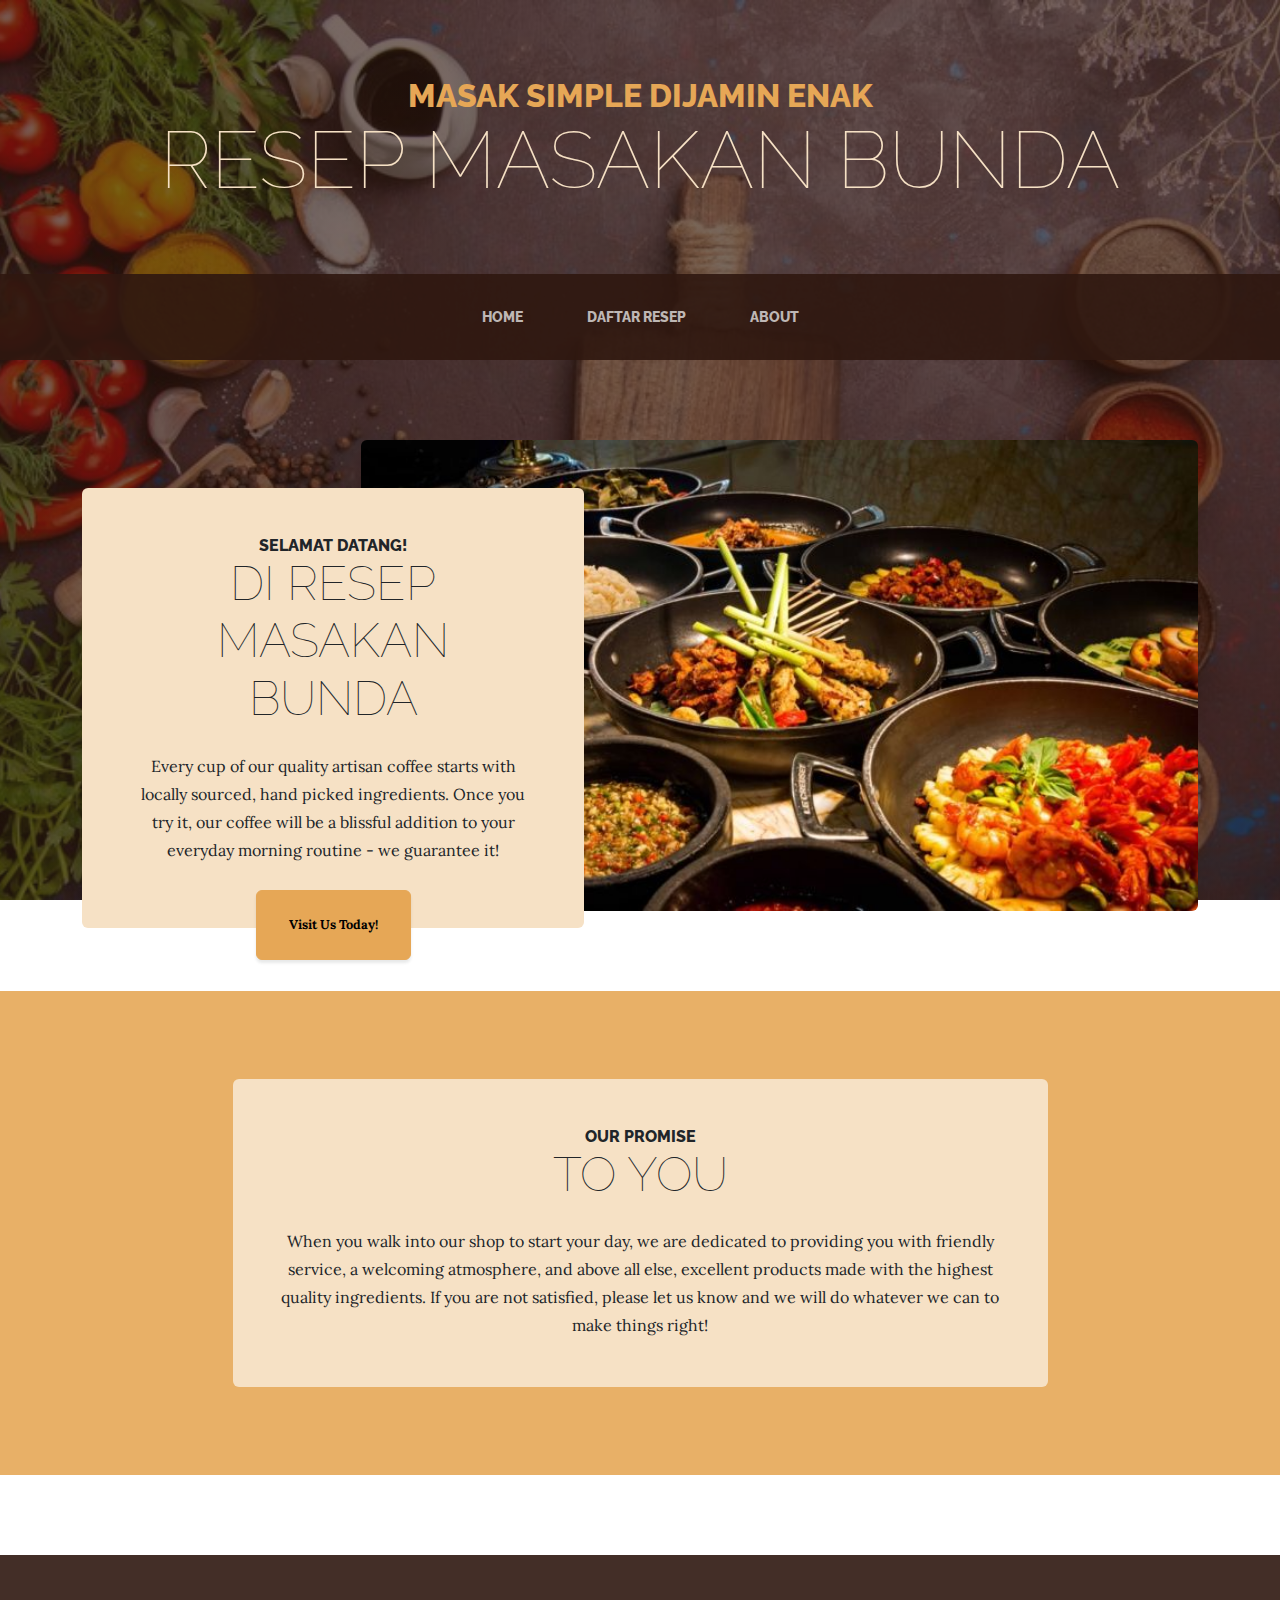
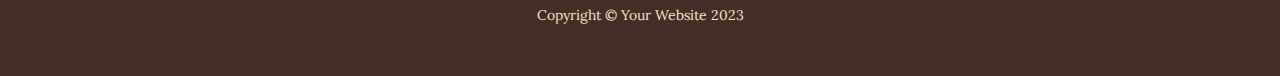
<file: Review Film/index.html>
<!DOCTYPE html>
<html lang="en">
    <head>
        <meta charset="utf-8" />
        <meta name="viewport" content="width=device-width, initial-scale=1, shrink-to-fit=no" />
        <meta name="description" content="" />
        <meta name="author" content="" />
        <title>Resep Masak Bunda</title>
        <link rel="icon" type="image/x-icon" href="assets/favicon.ico" />
        <!-- Google fonts-->
        <link href="https://fonts.googleapis.com/css?family=Raleway:100,100i,200,200i,300,300i,400,400i,500,500i,600,600i,700,700i,800,800i,900,900i" rel="stylesheet" />
        <link href="https://fonts.googleapis.com/css?family=Lora:400,400i,700,700i" rel="stylesheet" />
        <!-- Core theme CSS (includes Bootstrap)-->
        <link href="css/styles.css" rel="stylesheet" />
    </head>
    <body>
        <header>
            <h1 class="site-heading text-center text-faded d-none d-lg-block">
                <span class="site-heading-upper text-primary mb-3"> Masak Simple Dijamin Enak </span>
                <span class="site-heading-lower">RESEP MASAKAN BUNDA</span>
            </h1>
        </header>
        <!-- Navigation-->
        <nav class="navbar navbar-expand-lg navbar-dark py-lg-4" id="mainNav">
            <div class="container">
                <a class="navbar-brand text-uppercase fw-bold d-lg-none" href="index.html">Start Bootstrap</a>
                <button class="navbar-toggler" type="button" data-bs-toggle="collapse" data-bs-target="#navbarSupportedContent" aria-controls="navbarSupportedContent" aria-expanded="false" aria-label="Toggle navigation"><span class="navbar-toggler-icon"></span></button>
                <div class="collapse navbar-collapse" id="navbarSupportedContent">
                    <ul class="navbar-nav mx-auto">
                        <li class="nav-item px-lg-4"><a class="nav-link text-uppercase" href="index.html">Home</a></li>
                        <li class="nav-item px-lg-4"><a class="nav-link text-uppercase" href="Daftar Resep.html">Daftar Resep</a></li>
                        <li class="nav-item px-lg-4"><a class="nav-link text-uppercase" href="about.html">About</a></li>
                        <!-- <li class="nav-item px-lg-4"><a class="nav-link text-uppercase" href="store.html">Store</a></li> -->
                    </ul>
                </div>
            </div>
        </nav>
        <section class="page-section clearfix">
            <div class="container">
                <div class="intro">
                    <img class="intro-img img-fluid mb-3 mb-lg-0 rounded" src="assets/img/bg3.jpg" alt="..." />
                    <div class="intro-text left-0 text-center bg-faded p-5 rounded">
                        <h2 class="section-heading mb-4">
                            <span class="section-heading-upper">SELAMAT DATANG!</span>
                            <span class="section-heading-lower">DI RESEP MASAKAN BUNDA</span>
                        </h2>
                        <p class="mb-3">Every cup of our quality artisan coffee starts with locally sourced, hand picked ingredients. Once you try it, our coffee will be a blissful addition to your everyday morning routine - we guarantee it!</p>
                        <div class="intro-button mx-auto"><a class="btn btn-primary btn-xl" href="#!">Visit Us Today!</a></div>
                    </div>
                </div>
            </div>
        </section>
        <section class="page-section cta">
            <div class="container">
                <div class="row">
                    <div class="col-xl-9 mx-auto">
                        <div class="cta-inner bg-faded text-center rounded">
                            <h2 class="section-heading mb-4">
                                <span class="section-heading-upper">Our Promise</span>
                                <span class="section-heading-lower">To You</span>
                            </h2>
                            <p class="mb-0">When you walk into our shop to start your day, we are dedicated to providing you with friendly service, a welcoming atmosphere, and above all else, excellent products made with the highest quality ingredients. If you are not satisfied, please let us know and we will do whatever we can to make things right!</p>
                        </div>
                    </div>
                </div>
            </div>
        </section>
        <footer class="footer text-faded text-center py-5">
            <div class="container"><p class="m-0 small">Copyright &copy; Your Website 2023</p></div>
        </footer>
        <!-- Bootstrap core JS-->
        <script src="https://cdn.jsdelivr.net/npm/bootstrap@5.2.3/dist/js/bootstrap.bundle.min.js"></script>
        <!-- Core theme JS-->
        <script src="js/scripts.js"></script>
    </body>
</html>
</file>
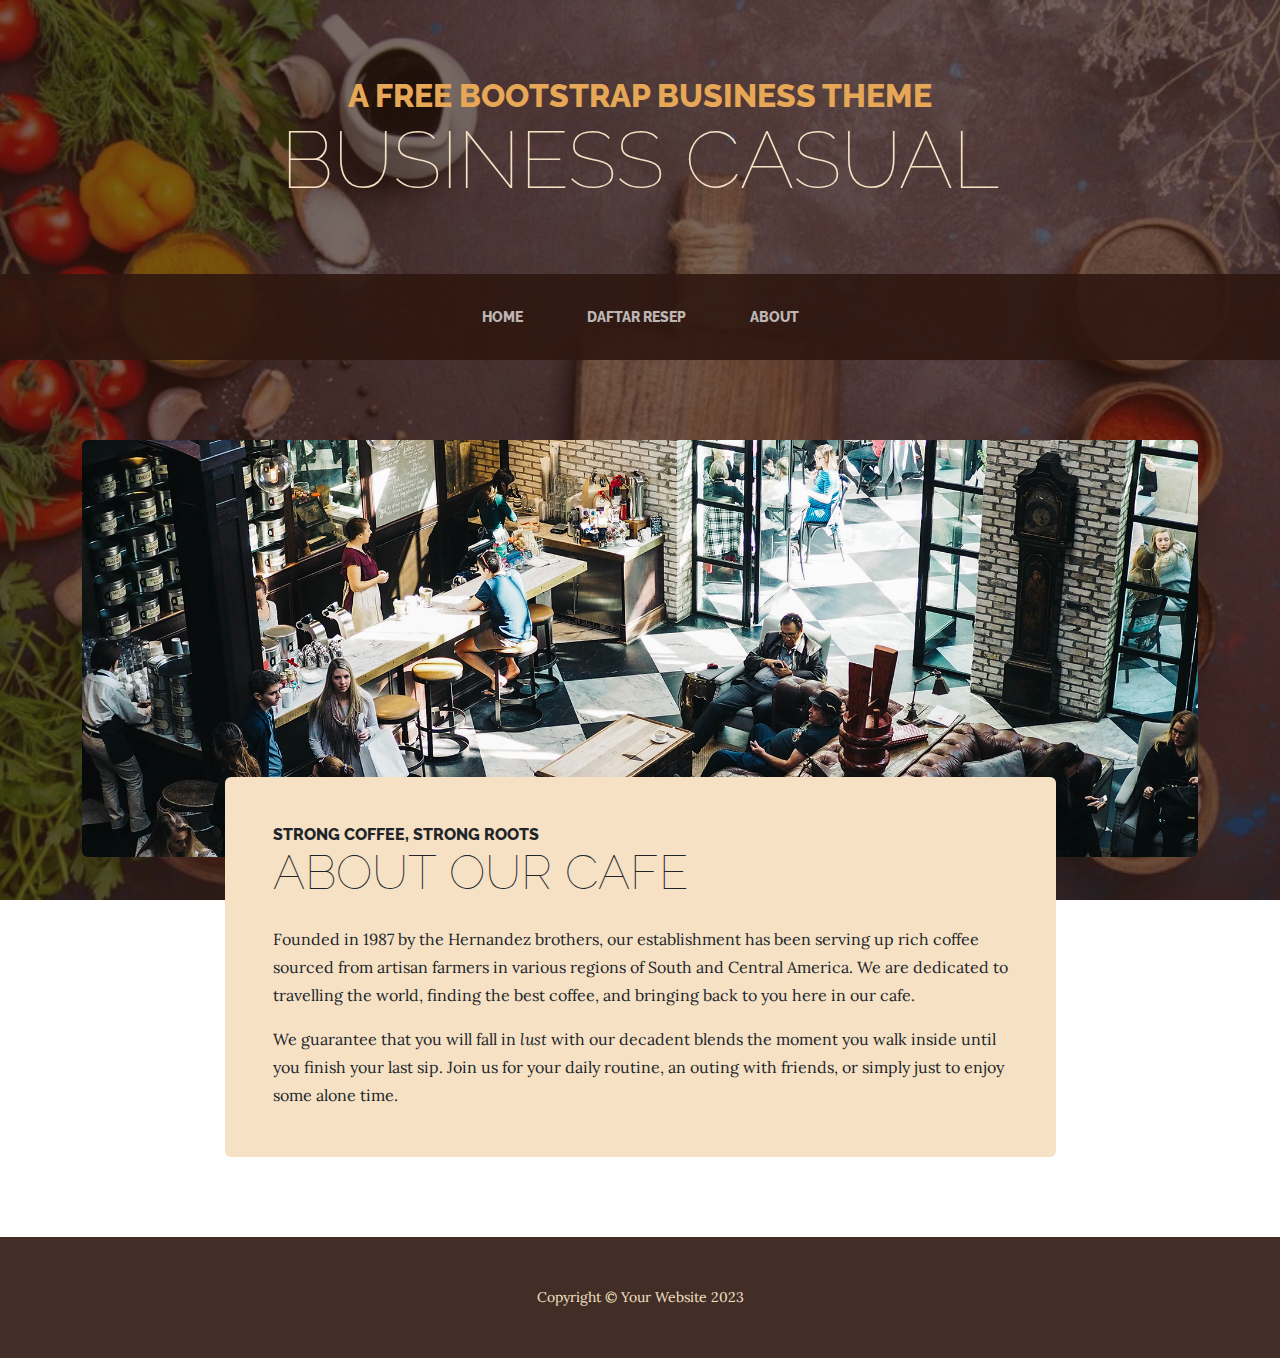
<file: Review Film/about.html>
<!DOCTYPE html>
<html lang="en">
    <head>
        <meta charset="utf-8" />
        <meta name="viewport" content="width=device-width, initial-scale=1, shrink-to-fit=no" />
        <meta name="description" content="" />
        <meta name="author" content="" />
        <title>Business Casual - Start Bootstrap Theme</title>
        <link rel="icon" type="image/x-icon" href="assets/favicon.ico" />
        <!-- Google fonts-->
        <link href="https://fonts.googleapis.com/css?family=Raleway:100,100i,200,200i,300,300i,400,400i,500,500i,600,600i,700,700i,800,800i,900,900i" rel="stylesheet" />
        <link href="https://fonts.googleapis.com/css?family=Lora:400,400i,700,700i" rel="stylesheet" />
        <!-- Core theme CSS (includes Bootstrap)-->
        <link href="css/styles.css" rel="stylesheet" />
    </head>
    <body>
        <header>
            <h1 class="site-heading text-center text-faded d-none d-lg-block">
                <span class="site-heading-upper text-primary mb-3">A Free Bootstrap Business Theme</span>
                <span class="site-heading-lower">Business Casual</span>
            </h1>
        </header>
        <!-- Navigation-->
        <nav class="navbar navbar-expand-lg navbar-dark py-lg-4" id="mainNav">
            <div class="container">
                <a class="navbar-brand text-uppercase fw-bold d-lg-none" href="index.html">Start Bootstrap</a>
                <button class="navbar-toggler" type="button" data-bs-toggle="collapse" data-bs-target="#navbarSupportedContent" aria-controls="navbarSupportedContent" aria-expanded="false" aria-label="Toggle navigation"><span class="navbar-toggler-icon"></span></button>
                <div class="collapse navbar-collapse" id="navbarSupportedContent">
                    <ul class="navbar-nav mx-auto">
                        <li class="nav-item px-lg-4"><a class="nav-link text-uppercase" href="index.html">Home</a></li>
                        <li class="nav-item px-lg-4"><a class="nav-link text-uppercase" href="DAFTAR RESEP.html">Daftar Resep</a></li>
                        <li class="nav-item px-lg-4"><a class="nav-link text-uppercase" href="about.html">About</a></li>
                        <!-- <li class="nav-item px-lg-4"><a class="nav-link text-uppercase" href="store.html">Store</a></li> -->
                    </ul>
                </div>
            </div>
        </nav>
        <section class="page-section about-heading">
            <div class="container">
                <img class="img-fluid rounded about-heading-img mb-3 mb-lg-0" src="assets/img/about.jpg" alt="..." />
                <div class="about-heading-content">
                    <div class="row">
                        <div class="col-xl-9 col-lg-10 mx-auto">
                            <div class="bg-faded rounded p-5">
                                <h2 class="section-heading mb-4">
                                    <span class="section-heading-upper">Strong Coffee, Strong Roots</span>
                                    <span class="section-heading-lower">About Our Cafe</span>
                                </h2>
                                <p>Founded in 1987 by the Hernandez brothers, our establishment has been serving up rich coffee sourced from artisan farmers in various regions of South and Central America. We are dedicated to travelling the world, finding the best coffee, and bringing back to you here in our cafe.</p>
                                <p class="mb-0">
                                    We guarantee that you will fall in
                                    <em>lust</em>
                                    with our decadent blends the moment you walk inside until you finish your last sip. Join us for your daily routine, an outing with friends, or simply just to enjoy some alone time.
                                </p>
                            </div>
                        </div>
                    </div>
                </div>
            </div>
        </section>
        <footer class="footer text-faded text-center py-5">
            <div class="container"><p class="m-0 small">Copyright &copy; Your Website 2023</p></div>
        </footer>
        <!-- Bootstrap core JS-->
        <script src="https://cdn.jsdelivr.net/npm/bootstrap@5.2.3/dist/js/bootstrap.bundle.min.js"></script>
        <!-- Core theme JS-->
        <script src="js/scripts.js"></script>
    </body>
</html>
</file>
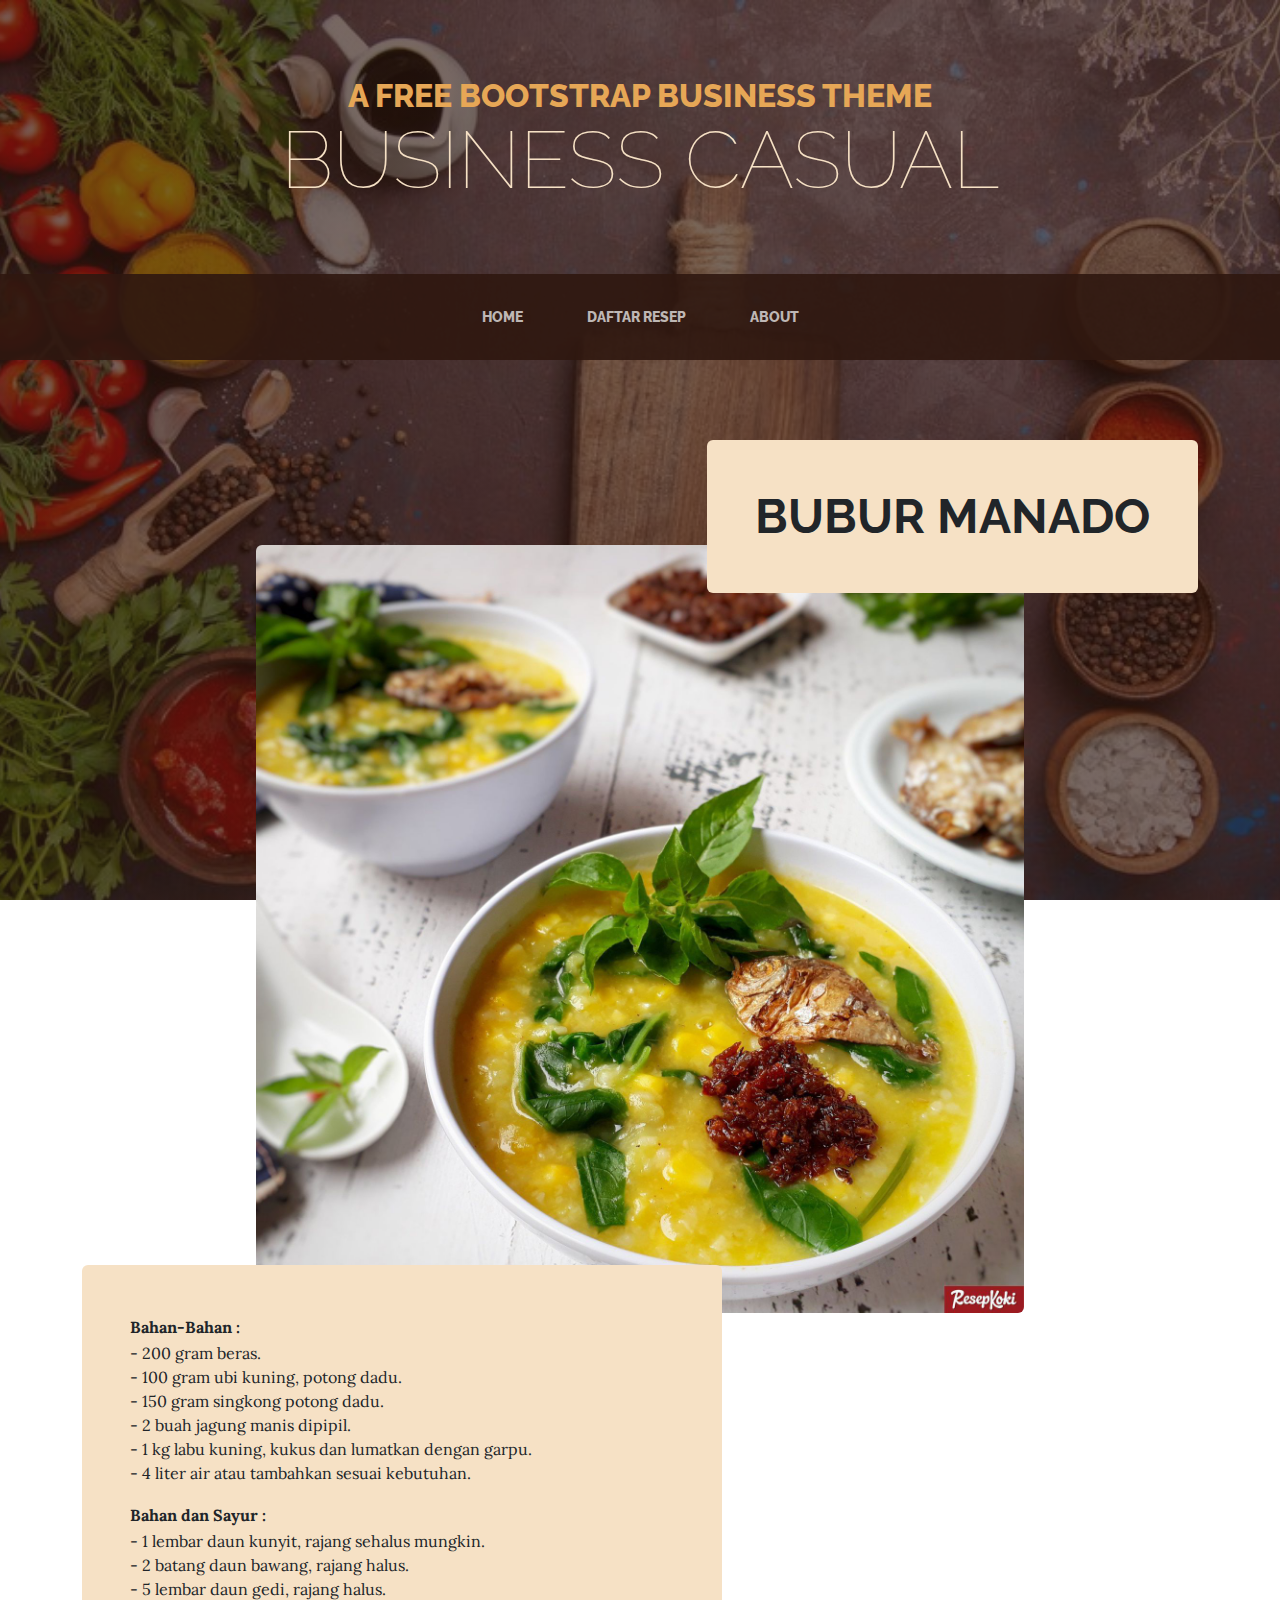
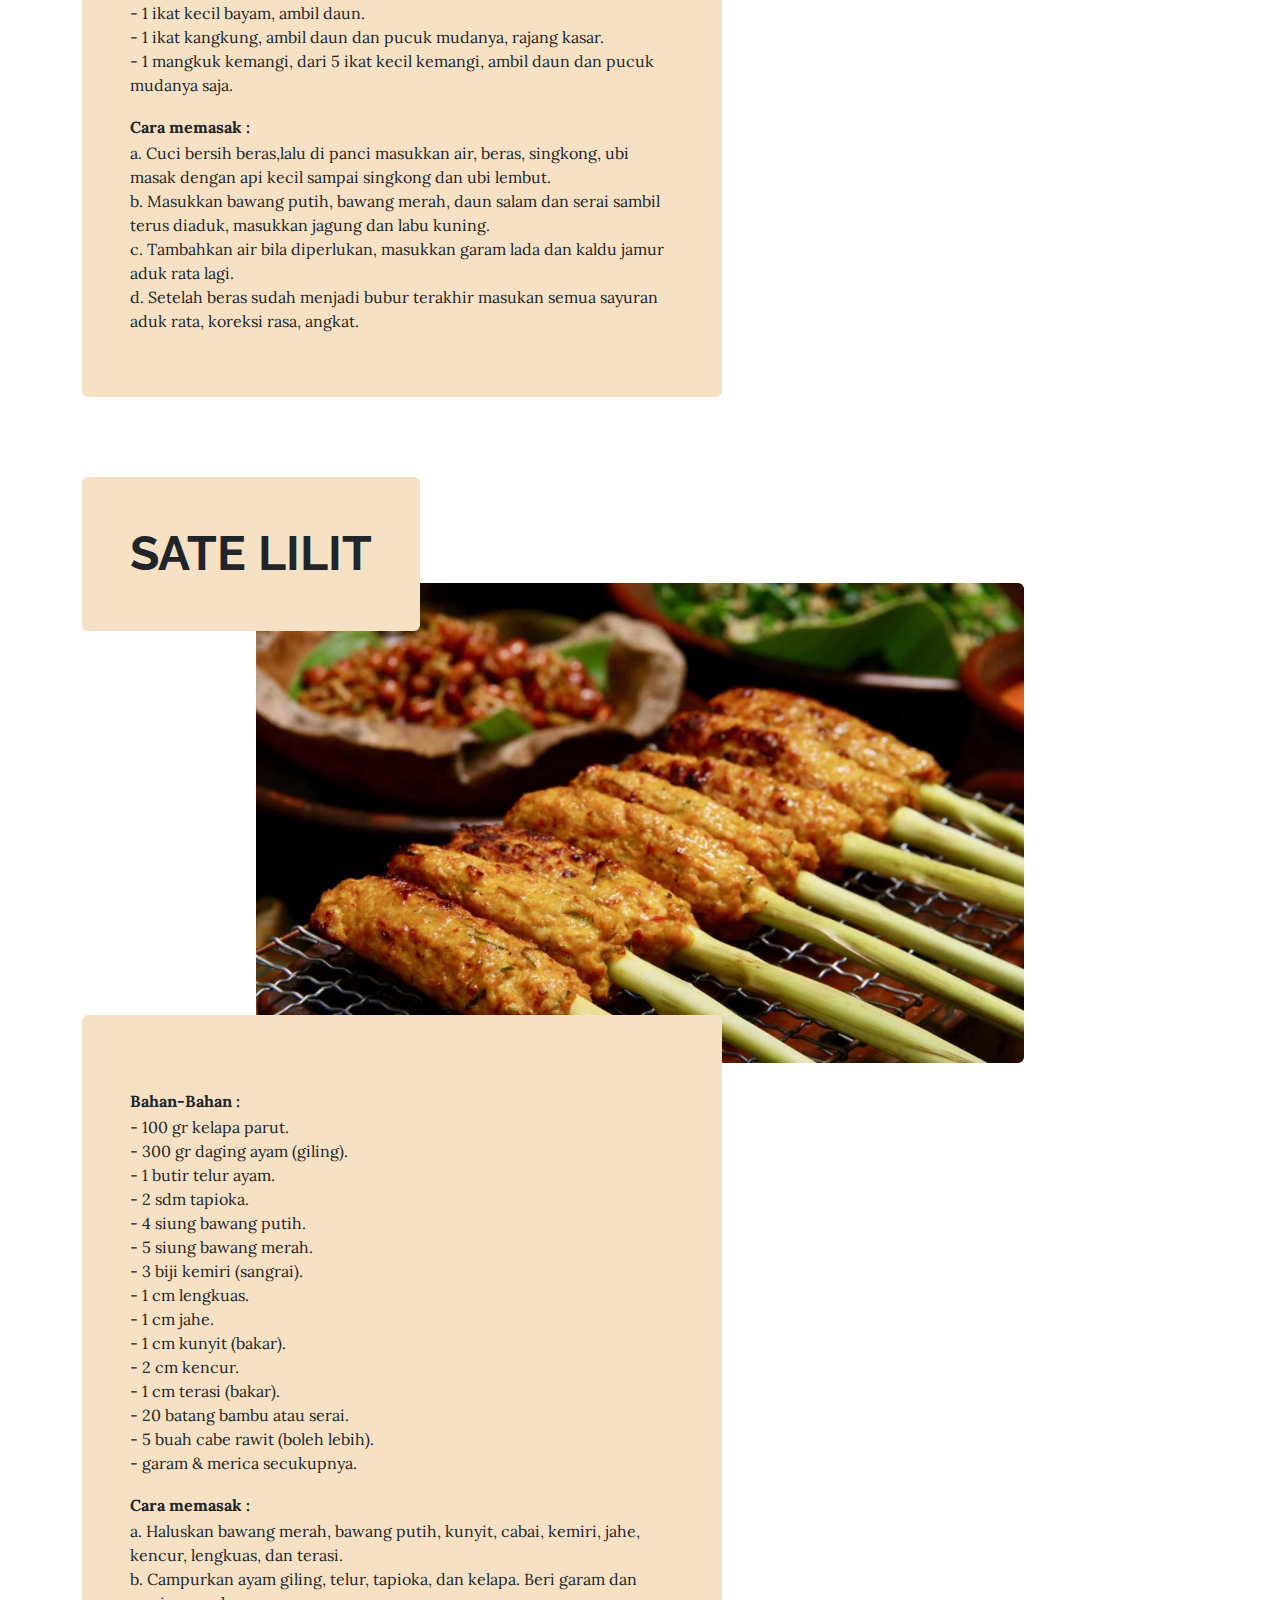
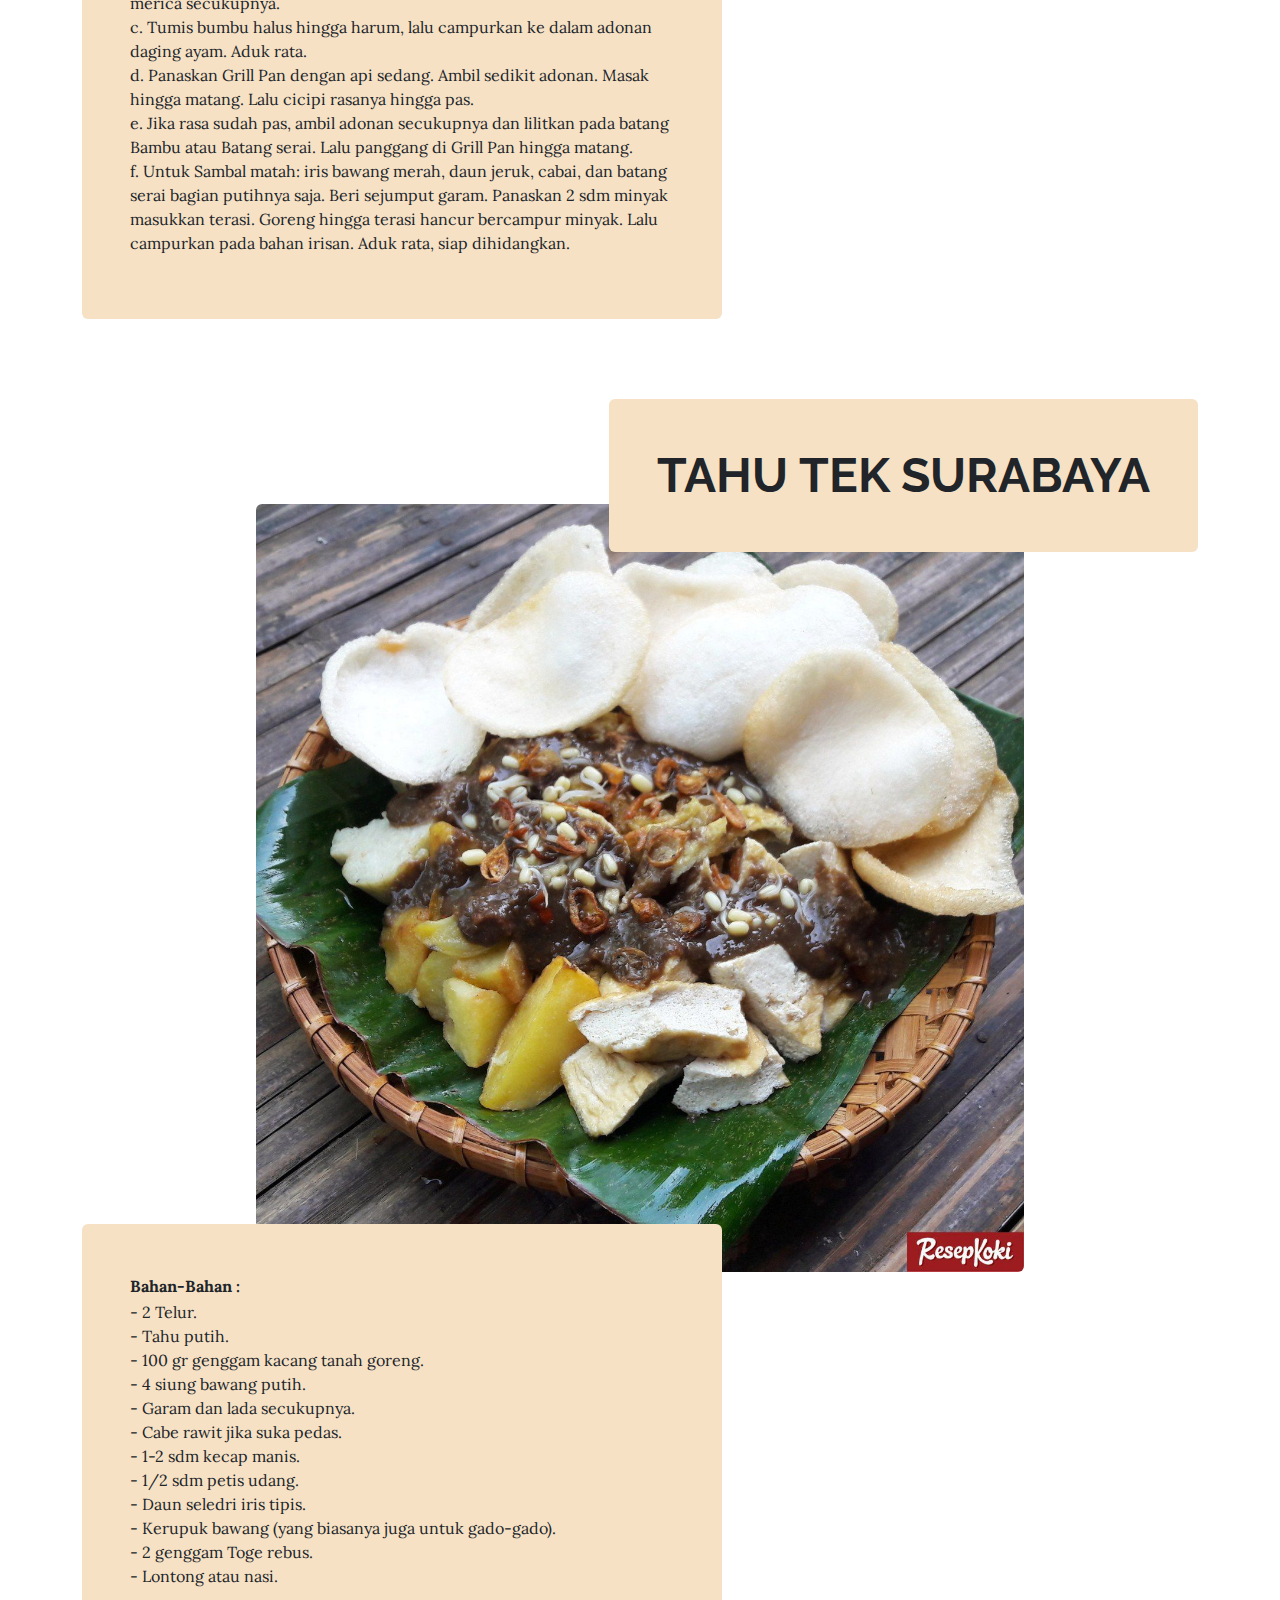
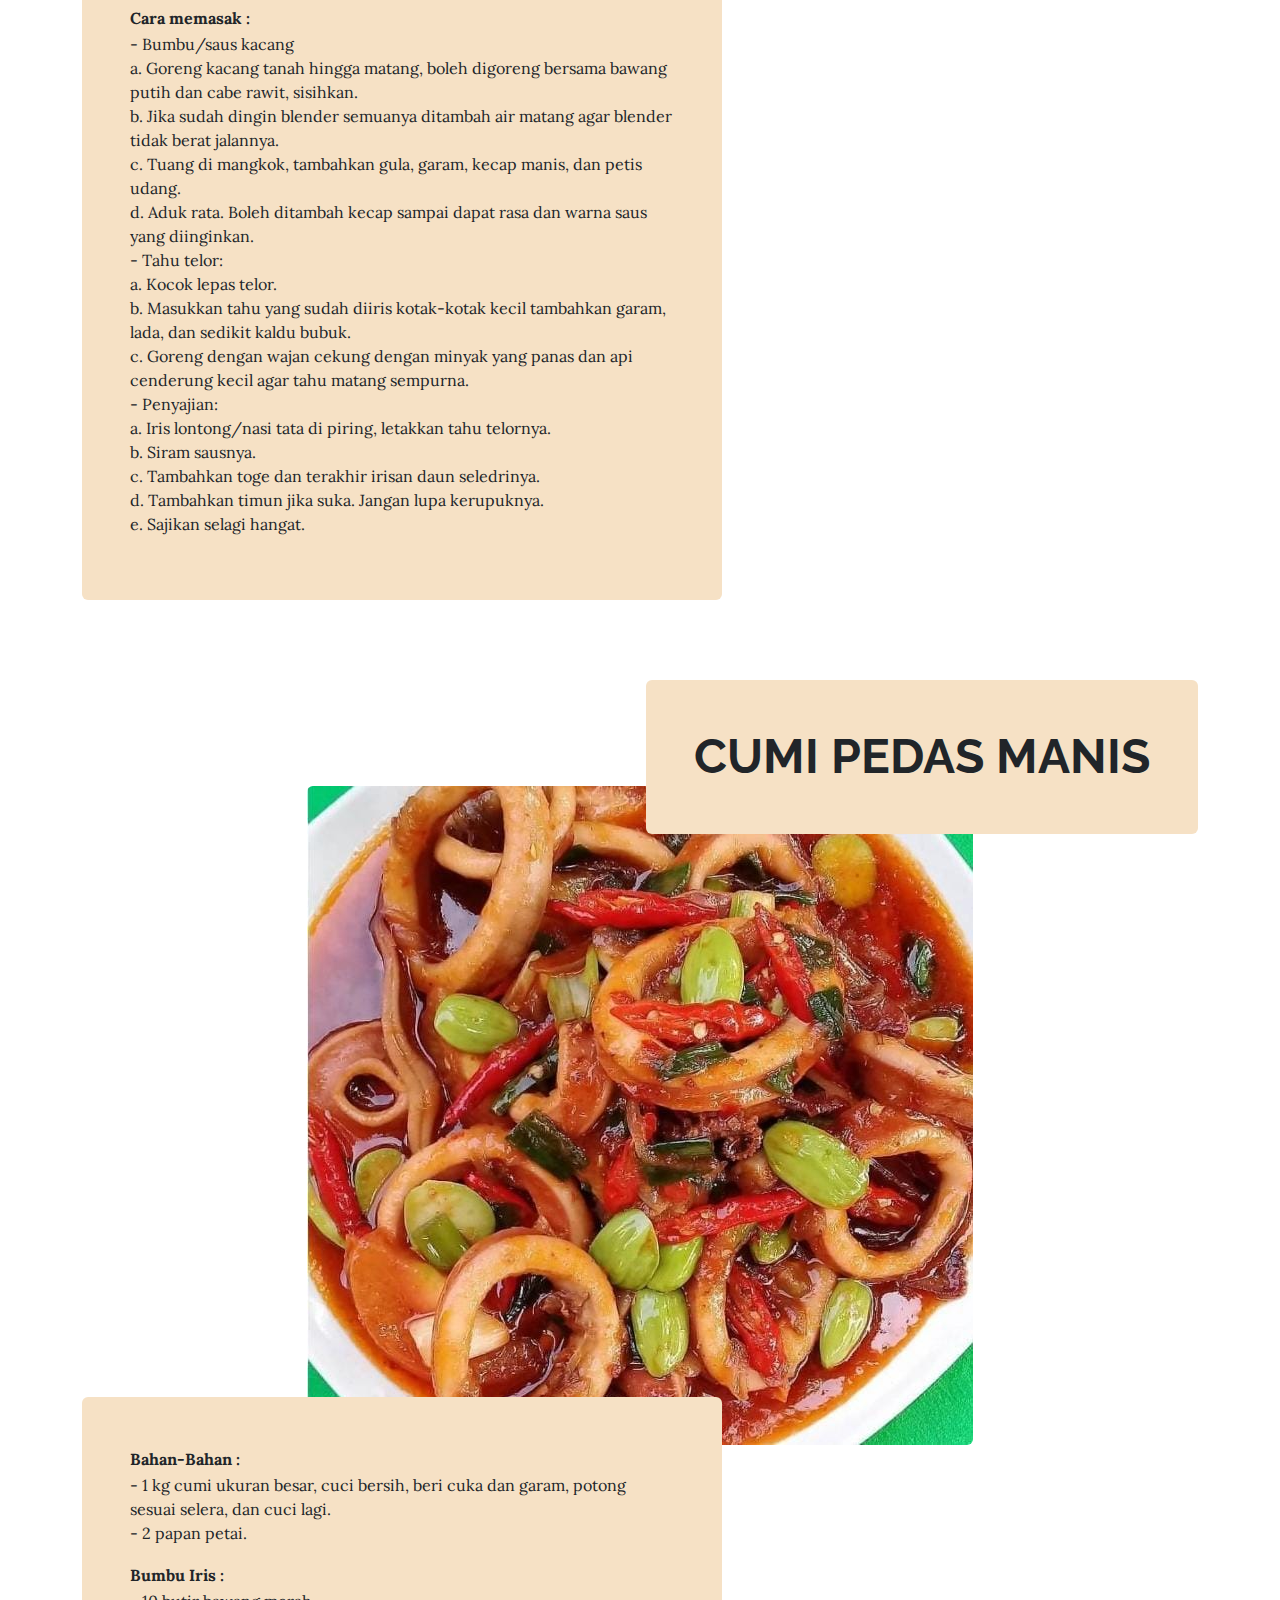
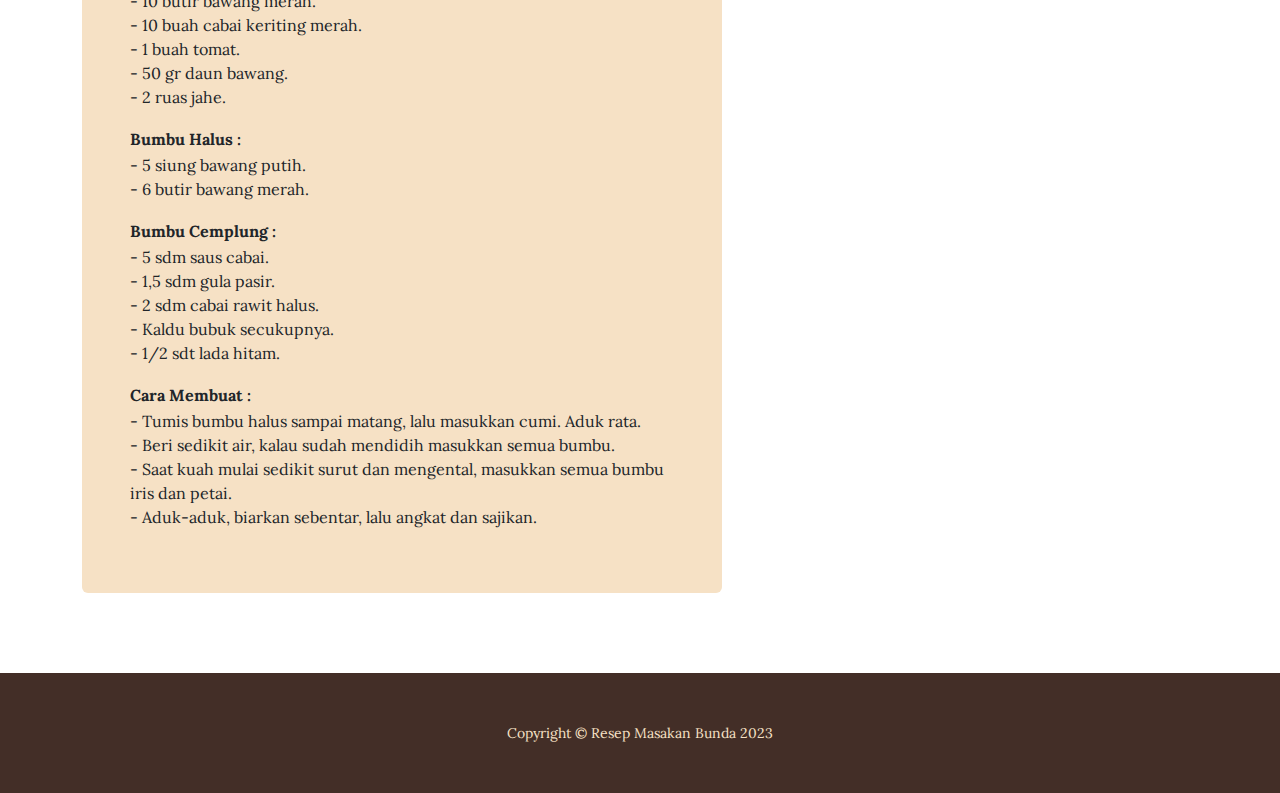
<file: Review Film/Daftar Resep.html>
<!DOCTYPE html>
<html lang="en">
    <head>
        <meta charset="utf-8" />
        <meta name="viewport" content="width=device-width, initial-scale=1, shrink-to-fit=no" />
        <meta name="description" content="" />
        <meta name="author" content="" />
        <title>Business Casual - Start Bootstrap Theme</title>
        <link rel="icon" type="image/x-icon" href="assets/favicon.ico" />
        <!-- Google fonts-->
        <link href="https://fonts.googleapis.com/css?family=Raleway:100,100i,200,200i,300,300i,400,400i,500,500i,600,600i,700,700i,800,800i,900,900i" rel="stylesheet" />
        <link href="https://fonts.googleapis.com/css?family=Lora:400,400i,700,700i" rel="stylesheet" />
        <!-- Core theme CSS (includes Bootstrap)-->
        <link href="css/styles.css" rel="stylesheet" />
    </head>
    <body>
        <header>
            <h1 class="site-heading text-center text-faded d-none d-lg-block">
                <span class="site-heading-upper text-primary mb-3">A Free Bootstrap Business Theme</span>
                <span class="site-heading-lower">Business Casual</span>
            </h1>
        </header>
        <!-- Navigation-->
        <nav class="navbar navbar-expand-lg navbar-dark py-lg-4" id="mainNav">
            <div class="container">
                <a class="navbar-brand text-uppercase fw-bold d-lg-none" href="index.html">Start Bootstrap</a>
                <button class="navbar-toggler" type="button" data-bs-toggle="collapse" data-bs-target="#navbarSupportedContent" aria-controls="navbarSupportedContent" aria-expanded="false" aria-label="Toggle navigation"><span class="navbar-toggler-icon"></span></button>
                <div class="collapse navbar-collapse" id="navbarSupportedContent">
                    <ul class="navbar-nav mx-auto">
                        <li class="nav-item px-lg-4"><a class="nav-link text-uppercase" href="index.html">Home</a></li>
                        <li class="nav-item px-lg-4"><a class="nav-link text-uppercase" href="Daftar Resep.html">Daftar Resep</a></li>
                        <li class="nav-item px-lg-4"><a class="nav-link text-uppercase" href="about.html">About</a></li>
                        <!-- <li class="nav-item px-lg-4"><a class="nav-link text-uppercase" href="store.html">Store</a></li> -->
                    </ul>
                </div>
            </div>
        </nav>
        <section class="page-section">
            <div class="container">
                <div class="product-item">
                    <div class="product-item-title d-flex">
                        <div class="bg-faded p-5 d-flex ms-auto rounded">
                            <h2 class="section-heading mb-0">
                                <span class="section-heading-lower fw-bold">Bubur Manado</span>
                            </h2>
                        </div>
                    </div>
                    <img class="product-item-img mx-auto d-flex rounded img-fluid mb-3 mb-lg-0" src="assets/img/Bubur1.jpg" alt="..." />
                    <div class="product-item-description d-flex me-auto">
                        <div class="bg-faded p-5 rounded">
                            <p class="mb-0">
                                <p class="fw-bold mb-0">Bahan-Bahan : </p>
                                <span> 
                                    - 200 gram beras. <br>
                                    - 100 gram ubi kuning, potong dadu. <br>
                                    - 150 gram singkong potong dadu. <br>
                                    - 2 buah jagung manis dipipil. <br>
                                    - 1 kg labu kuning, kukus dan lumatkan dengan garpu. <br>
                                    - 4 liter air atau tambahkan sesuai kebutuhan.  
                                </span> 
                            </p>
                            <p class="mb-3">
                                <p class="fw-bold mb-0">Bahan dan Sayur : </p>
                                <span> 
                                    - 1 lembar daun kunyit, rajang sehalus mungkin. <br>
                                    - 2 batang daun bawang, rajang halus. <br>
                                    - 5 lembar daun gedi, rajang halus. <br>
                                    - 1 ikat kecil bayam, ambil daun. <br>
                                    - 1 ikat kangkung, ambil daun dan pucuk mudanya, rajang kasar. <br>
                                    - 1 mangkuk kemangi, dari 5 ikat kecil kemangi, ambil daun dan pucuk mudanya saja.  
                                </span> 
                            </p>
                            <p class="mb-2">
                                <p class="fw-bold mb-0">Cara memasak : </p>
                                <span> 
                                    a. Cuci bersih beras,lalu di panci masukkan air, beras, singkong, ubi masak dengan api kecil sampai singkong dan ubi lembut.<br>
                                    b. Masukkan bawang putih, bawang merah, daun salam dan serai sambil terus diaduk, masukkan jagung dan labu kuning.<br>
                                    c. Tambahkan air bila diperlukan, masukkan garam lada dan kaldu jamur aduk rata lagi.<br>
                                    d. Setelah beras sudah menjadi bubur terakhir masukan semua sayuran aduk rata, koreksi rasa, angkat.
                                </span> 
                            </p>
                            <!-- Add line breaks similarly for other sections -->
                        </div>
                    </div>
                    
                    </div>
                </div>
            </div>
        </section>
        <section class="page-section">
            <div class="container">
                <div class="product-item">
                    <div class="product-item-title d-flex">
                        <div class="bg-faded p-5 d-flex me-auto rounded">
                            <h2 class="section-heading mb-0">
                                <span class="section-heading-lower fw-bold">Sate Lilit</span>
                            </h2>
                        </div>
                    </div>
                    <img class="product-item-img mx-auto d-flex rounded img-fluid mb-3 mb-lg-0" src="assets/img/Sate.jpg" alt="..." />
                    <div class="product-item-description d-flex me-auto">
                        <div class="bg-faded p-5 rounded">
                            <p class="mb-4">
                                <p class="fw-bold mt-0 mb-0">Bahan-Bahan : </p>
                                <span> 
                                    - 100 gr kelapa parut. <br>
                                    - 300 gr daging ayam (giling). <br>
                                    - 1 butir telur ayam. <br>
                                    - 2 sdm tapioka. <br>
                                    - 4 siung bawang putih. <br>
                                    - 5 siung bawang merah. <br>
                                    - 3 biji kemiri (sangrai). <br>
                                    - 1 cm lengkuas. <br>
                                    - 1 cm jahe. <br>
                                    - 1 cm kunyit (bakar). <br>
                                    - 2 cm kencur. <br>
                                    - 1 cm terasi (bakar). <br>
                                    - 20 batang bambu atau serai. <br>
                                    - 5 buah cabe rawit (boleh lebih). <br>
                                    - garam & merica secukupnya.  
                                </span> 
                            </p>
                            <p class="mb-0">
                                <p class="fw-bold mb-0">Cara memasak : </p>
                                <span> 
                                    a. Haluskan bawang merah, bawang putih, kunyit, cabai, kemiri, jahe, kencur, lengkuas, dan terasi. <br>
                                    b. Campurkan ayam giling, telur, tapioka, dan kelapa. Beri garam dan merica secukupnya. <br>
                                    c. Tumis bumbu halus hingga harum, lalu campurkan ke dalam adonan daging ayam. Aduk rata. <br>
                                    d. Panaskan Grill Pan dengan api sedang. Ambil sedikit adonan. Masak hingga matang. Lalu cicipi rasanya hingga pas. <br>
                                    e. Jika rasa sudah pas, ambil adonan secukupnya dan lilitkan pada batang Bambu atau Batang serai. Lalu panggang di Grill Pan hingga matang. <br>
                                    f. Untuk Sambal matah: iris bawang merah, daun jeruk, cabai, dan batang serai bagian putihnya saja. Beri sejumput garam. Panaskan 2 sdm minyak masukkan terasi. Goreng hingga terasi hancur bercampur minyak. Lalu campurkan pada bahan irisan. Aduk rata, siap dihidangkan.
                                </span>
                            </p>
                        </div>
                    </div>
                    
        </section>
        <section class="page-section">
            <div class="container">
                <div class="product-item">
                    <div class="product-item-title d-flex">
                        <div class="bg-faded p-5 d-flex ms-auto rounded">
                            <h2 class="section-heading mb-0">
                                <span class="section-heading-lower fw-bold">Tahu Tek Surabaya</span>
                            </h2>
                        </div>
                    </div>
                    <img class="product-item-img mx-auto d-flex rounded img-fluid mb-3 mb-lg-0" src="assets/img/Tahutek.jpg" alt="..." />
                    <div class="product-item-description d-flex me-auto">
                        <div class="bg-faded p-5 rounded">
                            <p class="mb-0">
                                <p class="fw-bold mb-0"> Bahan-Bahan : </p>
                                <span> 
                                    - 2 Telur. <br>
                                    - Tahu putih. <br>
                                    - 100 gr genggam kacang tanah goreng. <br>
                                    - 4 siung bawang putih. <br>
                                    - Garam dan lada secukupnya. <br>
                                    - Cabe rawit jika suka pedas. <br>
                                    - 1-2 sdm kecap manis. <br>
                                    - 1/2 sdm petis udang. <br>
                                    - Daun seledri iris tipis. <br>
                                    - Kerupuk bawang (yang biasanya juga untuk gado-gado). <br>
                                    - 2 genggam Toge rebus. <br>
                                    - Lontong atau nasi.  
                                </span> 
                            </p>
                            <p class="mb-0">
                                <p class="fw-bold mb-0">Cara memasak : </p>
                                <span> 
                                    - Bumbu/saus kacang <br>
                                      a. Goreng kacang tanah hingga matang, boleh digoreng bersama bawang putih dan cabe rawit, sisihkan. <br>
                                      b. Jika sudah dingin blender semuanya ditambah air matang agar blender tidak berat jalannya. <br>
                                      c. Tuang di mangkok, tambahkan gula, garam, kecap manis, dan petis udang. <br>
                                      d. Aduk rata. Boleh ditambah kecap sampai dapat rasa dan warna saus yang diinginkan. <br>
                                    - Tahu telor: <br>
                                      a. Kocok lepas telor. <br>
                                      b. Masukkan tahu yang sudah diiris kotak-kotak kecil tambahkan garam, lada, dan sedikit kaldu bubuk. <br>
                                      c. Goreng dengan wajan cekung dengan minyak yang panas dan api cenderung kecil agar tahu matang sempurna. <br>
                                    - Penyajian: <br>
                                      a. Iris lontong/nasi tata di piring, letakkan tahu telornya. <br>
                                      b. Siram sausnya. <br>
                                      c. Tambahkan toge dan terakhir irisan daun seledrinya. <br>
                                      d. Tambahkan timun jika suka. Jangan lupa kerupuknya. <br>
                                      e. Sajikan selagi hangat.  
                                </span>
                            </p>
                        </div>
                    </div>
                    
        </section>
            <section class="page-section">
                <div class="container">
                    <div class="product-item">
                        <div class="product-item-title d-flex">
                            <div class="bg-faded p-5 d-flex ms-auto rounded">
                                <h2 class="section-heading mb-0">
                                    <span class="section-heading-lower fw-bold">Cumi Pedas Manis</span>
                                </h2>
                            </div>
                        </div>
                        <img class="product-item-img mx-auto d-flex rounded img-fluid mb-3 mb-lg-0" src="assets/img/Cumi.jpg" alt="..." />
                        <div class="product-item-description d-flex me-auto">
                            <div class="bg-faded p-5 rounded">
                                <p class="mb-0">
                                    <p class="fw-bold mb-0">Bahan-Bahan : </p>
                                    <span> 
                                        - 1 kg cumi ukuran besar, cuci bersih, beri cuka dan garam, potong sesuai selera, dan cuci lagi. <br>
                                        - 2 papan petai. 
                                    </span> 
                                </p>
                                <p class="mb-0">
                                    <p class="fw-bold mb-0">Bumbu Iris : </p>
                                    <span> 
                                        - 10 butir bawang merah. <br>
                                        - 10 buah cabai keriting merah. <br>
                                        - 1 buah tomat. <br>
                                        - 50 gr daun bawang. <br>
                                        - 2 ruas jahe. 
                                    </span>
                                </p>
                                <p class="mb-0">
                                    <p class="fw-bold mb-0">Bumbu Halus : </p>
                                    <span> 
                                        - 5 siung bawang putih. <br>
                                        - 6 butir bawang merah. 
                                    </span>
                                </p>
                                <p class="mb-0">
                                    <p class="fw-bold mb-0">Bumbu Cemplung : </p>
                                    <span> 
                                        - 5 sdm saus cabai. <br>
                                        - 1,5 sdm gula pasir. <br>
                                        - 2 sdm cabai rawit halus. <br>
                                        - Kaldu bubuk secukupnya. <br>
                                        - 1/2 sdt lada hitam. 
                                    </span>
                                </p>
                                <p class="mb-0">
                                    <p class="fw-bold mb-0">Cara Membuat : </p>
                                    <span> 
                                        - Tumis bumbu halus sampai matang, lalu masukkan cumi. Aduk rata. <br>
                                        - Beri sedikit air, kalau sudah mendidih masukkan semua bumbu. <br>
                                        - Saat kuah mulai sedikit surut dan mengental, masukkan semua bumbu iris dan petai. <br>
                                        - Aduk-aduk, biarkan sebentar, lalu angkat dan sajikan. 
                                    </span>
                                </p>
                            </div>
                        </div>
                        
                        
            </section>
                
    </section>
        <footer class="footer text-faded text-center py-5">
            <div class="container"><p class="m-0 small">Copyright &copy; Resep Masakan Bunda 2023</p></div>
        </footer>
        <!-- Bootstrap core JS-->
        <script src="https://cdn.jsdelivr.net/npm/bootstrap@5.2.3/dist/js/bootstrap.bundle.min.js"></script>
        <!-- Core theme JS-->
        <script src="js/scripts.js"></script>
    </body>
</html>
</file>
